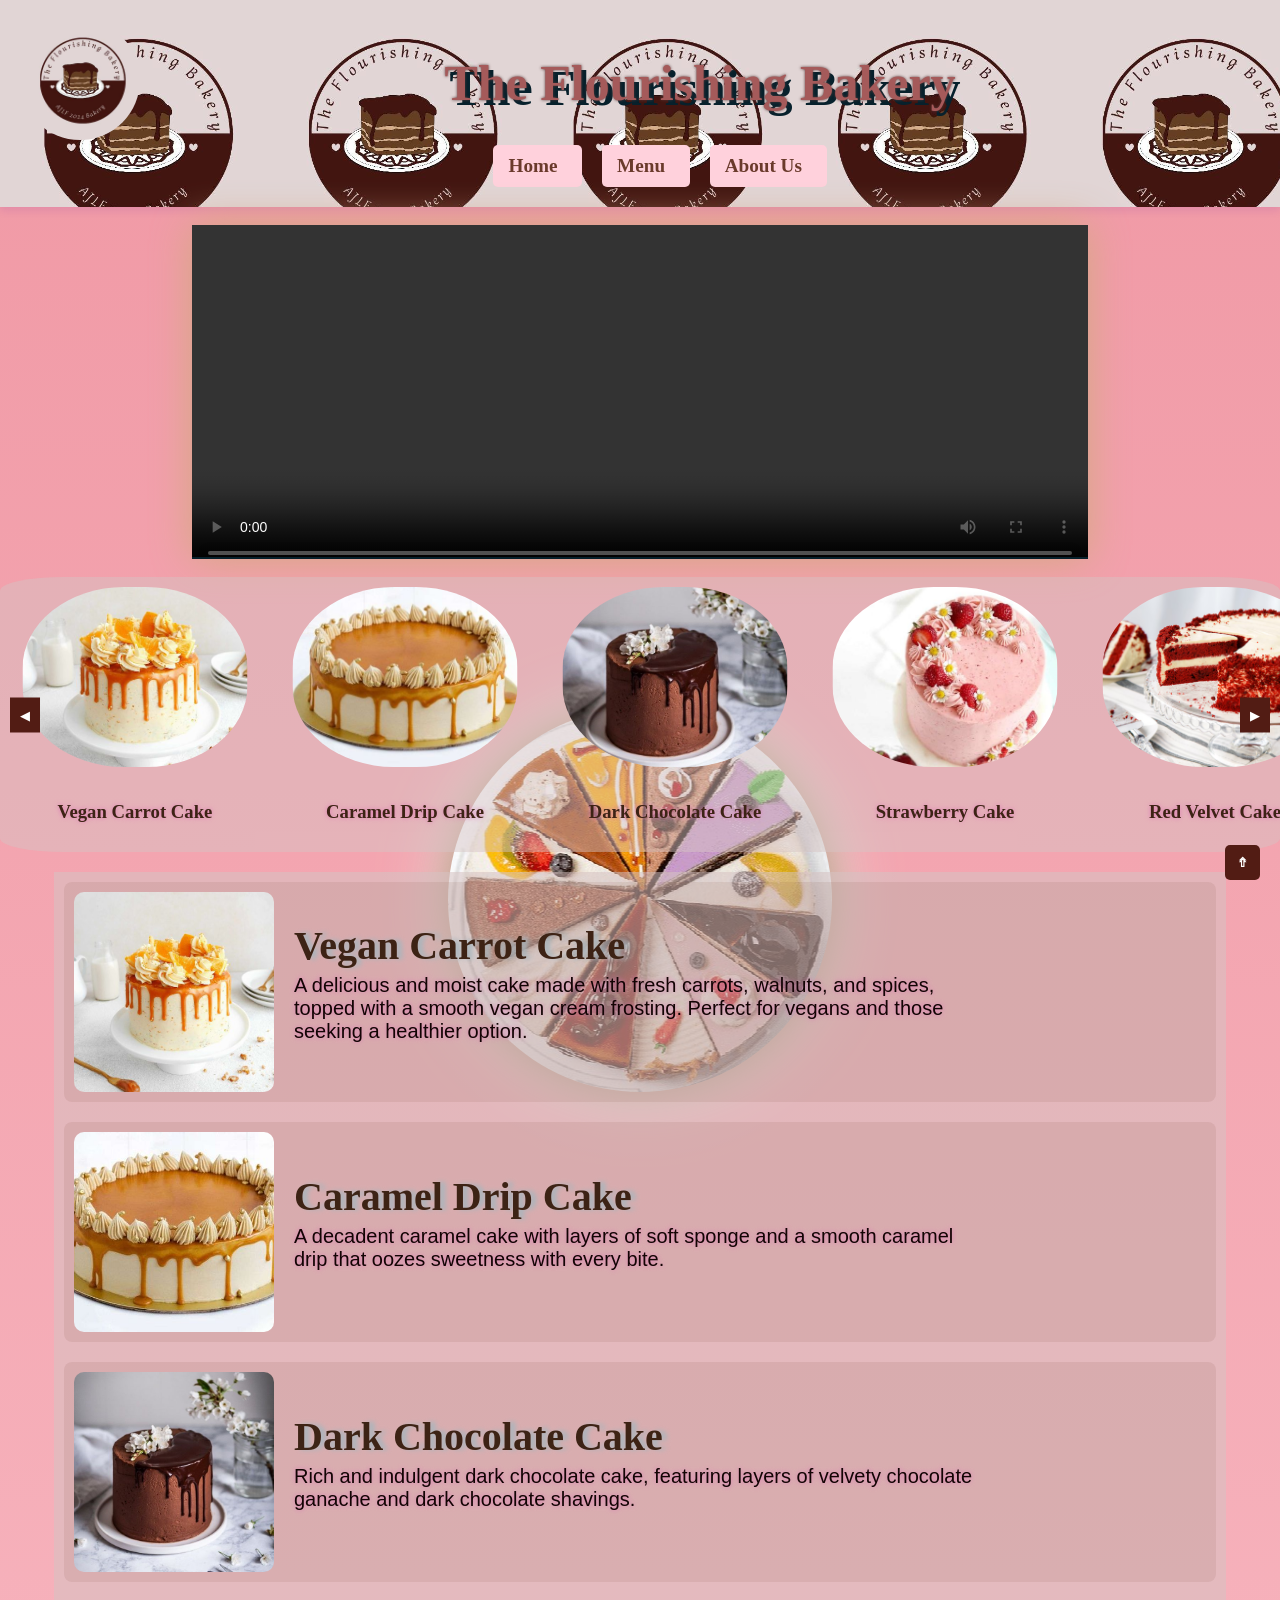
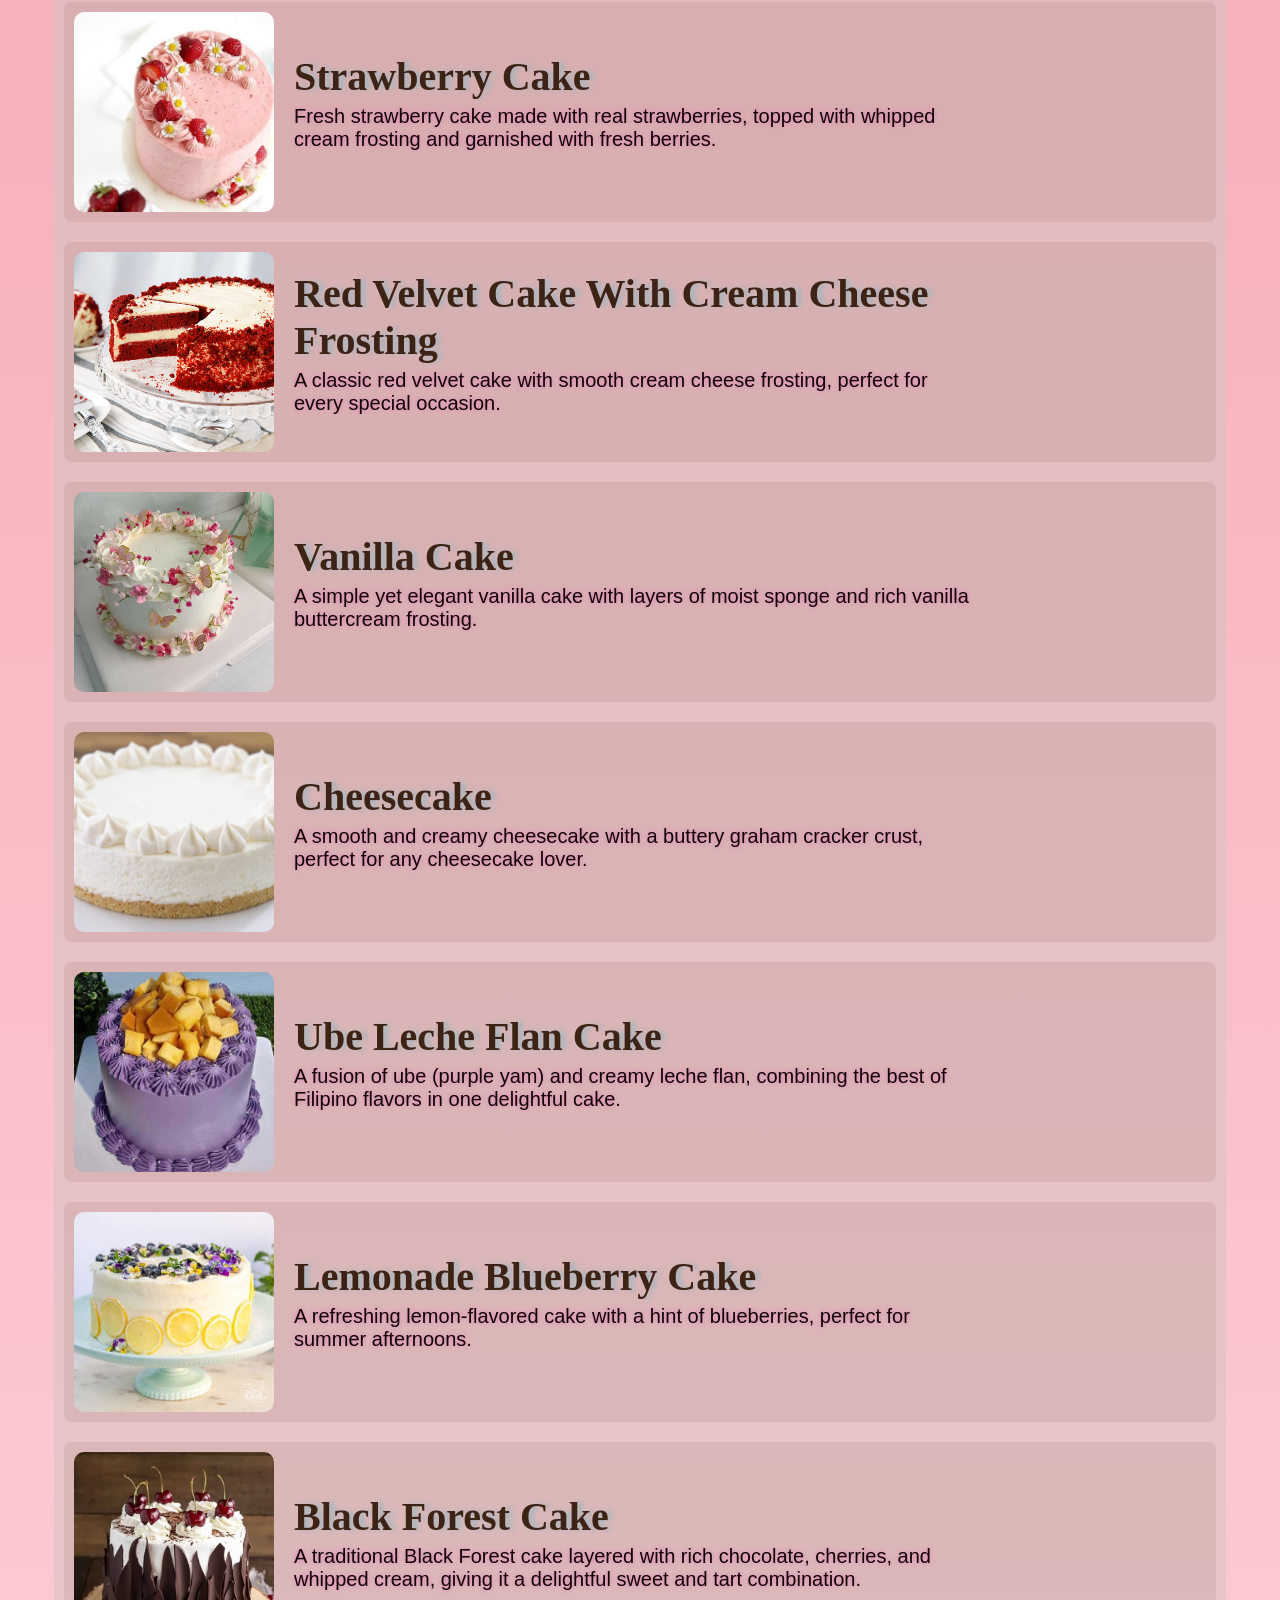
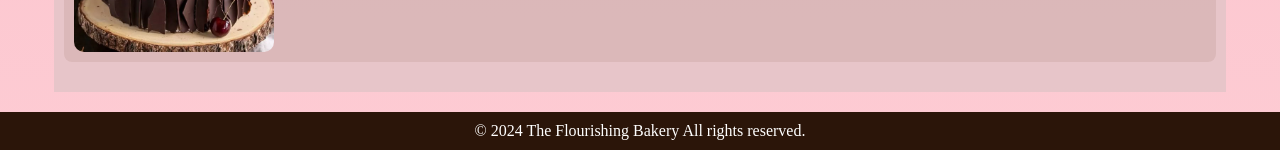
<file: index.html>
<!DOCTYPE html>
<html lang="en">

<head>
    <meta charset="UTF-8">
    <meta name="viewport" content="width=device-width, initial-scale=1.0">
    <link rel="icon" href="IMAGES/logo.jpg" type="image/x-icon" />
    <title>The Flourishing Bakery</title>
    <style>
        body {
            margin: 0;
            padding: 0;
            color: #333;
            background: linear-gradient(to bottom, #f098a4 0%, #fdcbd3 100%);
            overflow-x: hidden;
            overflow-y: scroll;
        }

        body::before {
            content: " ";
            position: fixed;
            top: 100%;
            left: 50%;
            width: 30vw;
            height: 30vw;
            background-image: url("IMAGES/pogi.png");
            background-size: cover;
            background-position: center;
            z-index: -1;
            border-radius: 50%;
            animation: meon 50s infinite linear;
            transform: translate(-50%, -50%);
            filter: drop-shadow(0 0 20px rgb(179, 150, 123)) drop-shadow(0 0 30px rgb(233, 227, 222));
        }

        @keyframes meon {
            from {
                transform: translate(-50%, -50%) rotate(0deg);
            }

            to {
                transform: translate(-50%, -50%) rotate(360deg);
            }
        }

        body img {
            border-radius: 45%;
        }

        header {
            padding: 20px;
            font-family: 'Lucida Sans';
            text-align: center;
            color: rgb(165, 90, 90);
            box-shadow: 0 4px 8px rgba(95, 11, 173, 0.1);
            background-image: url("IMAGES/logo.jpg");
            background-size: 7cm;
            animation: bike 10s linear infinite;
        }

        @keyframes bike {
            0% {
                background-position: 100% 50%;
            }

            100% {
                background-position: 0% 50%;
            }
        }

        header img {
            height: 120px;
            width: 120px;
        }

        .gwapoko {
            border-radius: 50%;
        }

        h1 {
            font-size: 50px;
            text-shadow: 0px 0px 3px rgb(88, 57, 57),
                5px 5px 0px #07212c;
        }

        nav {
            display: flex;
            justify-content: center;
            align-items: center;
            flex-wrap: wrap;
            border-radius: 5px;
            text-align: center;
            margin-left: 40px;
        }

        nav a {
            text-decoration: none;
            color: #6a3a2b;
            font-weight: bold;
            font-size: 1.2rem;
            margin: 0 10px;
            padding: 10px 15px;
            background-color: #FFD1DC;
            border-radius: 5px;
            transition: background-color 0.3s ease, color 0.3s ease;
            text-align: center;
        }

        nav a:hover {
            background-color: #F5A9B8;
            color: #fff;
        }

        .ah {
            position: relative;
            width: 70%;
            height: 250px;
            overflow: hidden;
            margin: 0 auto;
            filter: drop-shadow(0 0 20px rgb(211, 168, 128));
            box-shadow: 0px 2px #07212c;
        }

        .ah video {
            position: absolute;
            top: 55%;
            left: 50%;
            transform: translate(-50%, -50%);
            width: 100%;
            height: 100%;
            object-fit: none;
        }

        .products-container {
            position: relative;
            max-width: 100%;
            margin: 20px auto;
            overflow: hidden;
            background-color: rgba(214, 194, 194, 0.479);
            line-height: 40px;
            padding-bottom: 20px;
            border-radius: 5%;
        }

        .products {
            display: flex;
            transition: transform 0.3s ease;
        }

        .product {
            text-align: center;
            min-width: 250px;
            margin: 0 10px;
        }

        .products .product img {
            width: 100%;
            height: 200px;
            object-fit: cover;
            transform: scale(0.9);
            transition: transform 0.3s ease;
        }

        .product:hover img {
            transform: scale(1);
        }

        .product h3 {
            margin: 0;
            color: #3d2315;
            text-shadow: 0px 0px 5px #db76b5;
        }

        .order-btn {
            background-color: #d32f2f;
            color: white;
            padding: 10px 20px;
            border: none;
            cursor: pointer;
            width: 80px;
            line-height: 13px;
            border-radius: 10%;
            text-decoration: none;
            font-size: 16px;
            margin-top: 10px;
            display: block;
            margin-left: auto;
            margin-right: auto;
        }

        .cake-description-container {
            max-width: 90%;
            margin: 20px auto;
            padding: 10px;
            background-color: rgba(214, 194, 194, 0.555);
        }

        .cake-description {
            display: flex;
            align-items: center;
            margin-bottom: 20px;
            background-color: rgba(121, 73, 48, 0.1);
            padding: 10px;
            border-radius: 8px;
        }

        .cake-description img {
            width: 200px;
            height: 200px;
            object-fit: cover;
            margin-right: 20px;
            border-radius: 10px;
        }

        .description-text {
            max-width: 60%;
        }

        .description-text h3 {
            margin: 0;
            color: #3d2315;
            font-family: Cambria;
            font-size: 40px;
            text-shadow: 5px 0px 5px #a8b6bd;
        }

        .description-text p {
            margin-top: 5px;
            color: rgb(19, 4, 4);
            font-family: sans-serif;
            text-shadow: 0px 0px 5px #db76b5;
            font-size: 20px;
        }

        .arrow {
            position: absolute;
            top: 50%;
            transform: translateY(-50%);
            background-color: #521C14;
            color: white;
            border: none;
            padding: 10px;
            cursor: pointer;
            z-index: 1;
        }

        .arrow.left {
            left: 10px;
        }

        .arrow.right {
            right: 10px;
        }

        .up-button {
            position: fixed;
            bottom: 20px;
            right: 20px;
            background-color: #521C14;
            color: white;
            border: none;
            padding: 10px;
            width: 35px;
            cursor: pointer;
            z-index: 1;
            border-radius: 5px;
        }

        footer {
            background-color: #2b1509;
            color: white;
            text-align: center;
            padding: 10px 0;
            position: relative;
            bottom: 0;
            width: 100%;
        }


        @media only screen and (max-width: 600px) {

            header h1 {
                font-size: 32px;
            }

            .ah {
                height: 200px;
            }

            .products-container {
                padding-bottom: 10px;
            }

            .product img {
                height: 150px;
            }

            .order-btn {
                width: 70px;
                padding: 5px 10px;
                font-size: 14px;
            }

            .cake-description-container {
                max-width: 95%;
                padding: 5px;
            }

            .cake-description {
                flex-direction: column;
                align-items: center;
                margin-bottom: 15px;
            }

            .cake-description img {
                width: 100%;
                height: auto;
                margin-bottom: 10px;
                border-radius: 10px;
            }

            .description-text {
                max-width: 100%;
                text-align: center;
            }

            .description-text h3 {
                font-size: 24px;
            }

            .description-text p {
                font-size: 16px;
            }

            .arrow {
                padding: 5px;
            }

            nav {
                flex-direction: column;
                align-items: center;
            }

            nav a {
                font-size: 18px;
                margin-bottom: 10px;
            }
        }

        @media only screen and (min-width: 601px) and (max-width: 1024px) {

            header h1 {
                font-size: 40px;
            }

            .ah {
                height: 250px;
            }

            .product img {
                height: 180px;
            }

            .order-btn {
                width: 75px;
                padding: 8px 15px;
                font-size: 15px;
            }

            .cake-description-container {
                max-width: 90%;
                padding: 10px;
            }

            .cake-description {
                flex-direction: row;
                align-items: flex-start;
                margin-bottom: 20px;
            }

            .cake-description img {
                width: 150px;
                height: 150px;
                margin-right: 15px;
            }

            .description-text h3 {
                font-size: 32px;
            }

            .description-text p {
                font-size: 18px;
            }

            .arrow {
                padding: 8px;
            }
        }

        @media only screen and (min-width: 1025px) {

            header h1 {
                font-size: 50px;
            }

            .ah {
                height: 350px;
            }

            .products-container {
                padding-bottom: 20px;
            }

            .product img {
                height: 200px;
            }

            .order-btn {
                width: 80px;
                padding: 10px 20px;
                font-size: 16px;
            }


            .arrow {
                padding: 10px;
            }
        }
    </style>
</head>

<body>
    <header>
        <a href="index.html">
            <img src="IMAGES/logo.jpg" alt="Logo" class="gwapoko" style="float: left;">
        </a>
        <h1>The Flourishing Bakery</h1>
        <nav>
            <a href="index.html">Home &nbsp;</a>
            <a href="menu.html">Menu &nbsp;</a>
            <a href="aboutus.html">About Us &nbsp;</a>
        </nav>
    </header>
    <main>
        <div class="ah">
            <video controls loop>
                <source src="VIDEOS/video.mp4" type="video/mp4">
            </video>
        </div>

        <div class="products-container">
            <button class="arrow left" onclick="prev()">&#9664;</button>
            <button class="arrow right" onclick="next()">&#9654;</button>
            <div class="products" id="products">
                <div class="product">
                    <img src="IMAGES/vegan.jpg" alt="Vegan Carrot Cake">
                    <h3>Vegan Carrot Cake</h3>
                </div>
                <div class="product">
                    <img src="IMAGES/caramel.jpg" alt="Caramel Drip Cake">
                    <h3>Caramel Drip Cake</h3>
                </div>
                <div class="product">
                    <img src="IMAGES/darkc.jpg" alt="Dark Chocolate Cake">
                    <h3>Dark Chocolate Cake</h3>
                </div>
                <div class="product">
                    <img src="IMAGES/strawberry.jpg" alt="Strawberry Cake">
                    <h3>Strawberry Cake</h3>
                </div>
                <div class="product">
                    <img src="IMAGES/red.png" alt="Red Velvet Cake With Cream Cheese Frosting Cake">
                    <h3>Red Velvet Cake</h3>
                </div>
                <div class="product">
                    <img src="IMAGES/vanilla.jpg" alt="Vanilla Cake">
                    <h3>Vanilla Cake</h3>
                </div>
                <div class="product">
                    <img src="IMAGES/cheesecake.png" alt="Cheesecake">
                    <h3>Cheesecake</h3>
                </div>
                <div class="product">
                    <img src="IMAGES/ube.jpg" alt="Ube Leche Flan Cake">
                    <h3>Ube Leche Flan Cake</h3>
                </div>
                <div class="product">
                    <img src="IMAGES/lem.jpg" alt="Lemonade Blueberry Cake">
                    <h3>Lemonade Blueberry Cake</h3>
                </div>
                <div class="product">
                    <img src="IMAGES/bf.jpg" alt="Black Forest Cake">
                    <h3>Black Forest Cake</h3>
                </div>
            </div>
        </div>
        <div class="cake-description-container">
            <div class="cake-description">
                <img src="IMAGES/vegan.jpg" alt="Vegan Carrot Cake">
                <div class="description-text">
                    <h3>Vegan Carrot Cake</h3>
                    <p>A delicious and moist cake made with fresh carrots, walnuts, and spices, topped with a smooth
                        vegan cream frosting. Perfect for vegans and those seeking a healthier option.</p>
                </div>
            </div>

            <div class="cake-description">
                <img src="IMAGES/caramel.jpg" alt="Caramel Drip Cake">
                <div class="description-text">
                    <h3>Caramel Drip Cake</h3>
                    <p>A decadent caramel cake with layers of soft sponge and a smooth caramel drip that oozes sweetness
                        with every bite.</p>
                </div>
            </div>

            <div class="cake-description">
                <img src="IMAGES/darkc.jpg" alt="Dark Chocolate Cake">
                <div class="description-text">
                    <h3>Dark Chocolate Cake</h3>
                    <p>Rich and indulgent dark chocolate cake, featuring layers of velvety chocolate ganache and dark
                        chocolate shavings.</p>
                </div>
            </div>

            <div class="cake-description">
                <img src="IMAGES/strawberry.jpg" alt="Strawberry Cake">
                <div class="description-text">
                    <h3>Strawberry Cake</h3>
                    <p>Fresh strawberry cake made with real strawberries, topped with whipped cream frosting and
                        garnished with fresh berries.</p>
                </div>
            </div>

            <div class="cake-description">
                <img src="IMAGES/red.png" alt="Red Velvet Cake With Cream Cheese Frosting">
                <div class="description-text">
                    <h3>Red Velvet Cake With Cream Cheese Frosting</h3>
                    <p>A classic red velvet cake with smooth cream cheese frosting, perfect for every special occasion.
                    </p>
                </div>
            </div>

            <div class="cake-description">
                <img src="IMAGES/vanilla.jpg" alt="Vanilla Cake">
                <div class="description-text">
                    <h3>Vanilla Cake</h3>
                    <p>A simple yet elegant vanilla cake with layers of moist sponge and rich vanilla buttercream
                        frosting.</p>
                </div>
            </div>

            <div class="cake-description">
                <img src="IMAGES/cheesecake.png" alt="Cheesecake">
                <div class="description-text">
                    <h3>Cheesecake</h3>
                    <p>A smooth and creamy cheesecake with a buttery graham cracker crust, perfect for any cheesecake
                        lover.</p>
                </div>
            </div>

            <div class="cake-description">
                <img src="IMAGES/ube.jpg" alt="Ube Leche Flan Cake">
                <div class="description-text">
                    <h3>Ube Leche Flan Cake</h3>
                    <p>A fusion of ube (purple yam) and creamy leche flan, combining the best of Filipino flavors in one
                        delightful cake.</p>
                </div>
            </div>

            <div class="cake-description">
                <img src="IMAGES/lem.jpg" alt="Lemonade Blueberry Cake">
                <div class="description-text">
                    <h3>Lemonade Blueberry Cake</h3>
                    <p>A refreshing lemon-flavored cake with a hint of blueberries, perfect for summer afternoons.</p>
                </div>
            </div>

            <div class="cake-description">
                <img src="IMAGES/bf.jpg" alt="Black Forest Cake">
                <div class="description-text">
                    <h3>Black Forest Cake</h3>
                    <p>A traditional Black Forest cake layered with rich chocolate, cherries, and whipped cream, giving
                        it a delightful sweet and tart combination.</p>
                </div>
            </div>
        </div>


        <button class="up-button" onclick="scrollToTop()"><b>&#8686;</b></button>

    </main>

    <script>
        let currentIndex = 0;
        const products = document.getElementById('products');
        const totalProducts = products.children.length;
        const visibleProducts = 3; 

        function next() {
            if (currentIndex < totalProducts - visibleProducts) {
                currentIndex++;
                updateSliderPosition();
            }
        }

        function prev() {
            if (currentIndex > 0) {
                currentIndex--;
                updateSliderPosition();
            }
        }

        function updateSliderPosition() {
            const productWidth = 250 + 20; 
            products.style.transform = `translateX(-${currentIndex * productWidth}px)`;
        }

        function scrollToTop() {
            window.scrollTo({
                top: 0,
                behavior: 'smooth' 
            });
        }
    </script>
    <footer>
        &copy; 2024 The Flourishing Bakery All rights reserved.
    </footer>
</body>

</html>
</file>
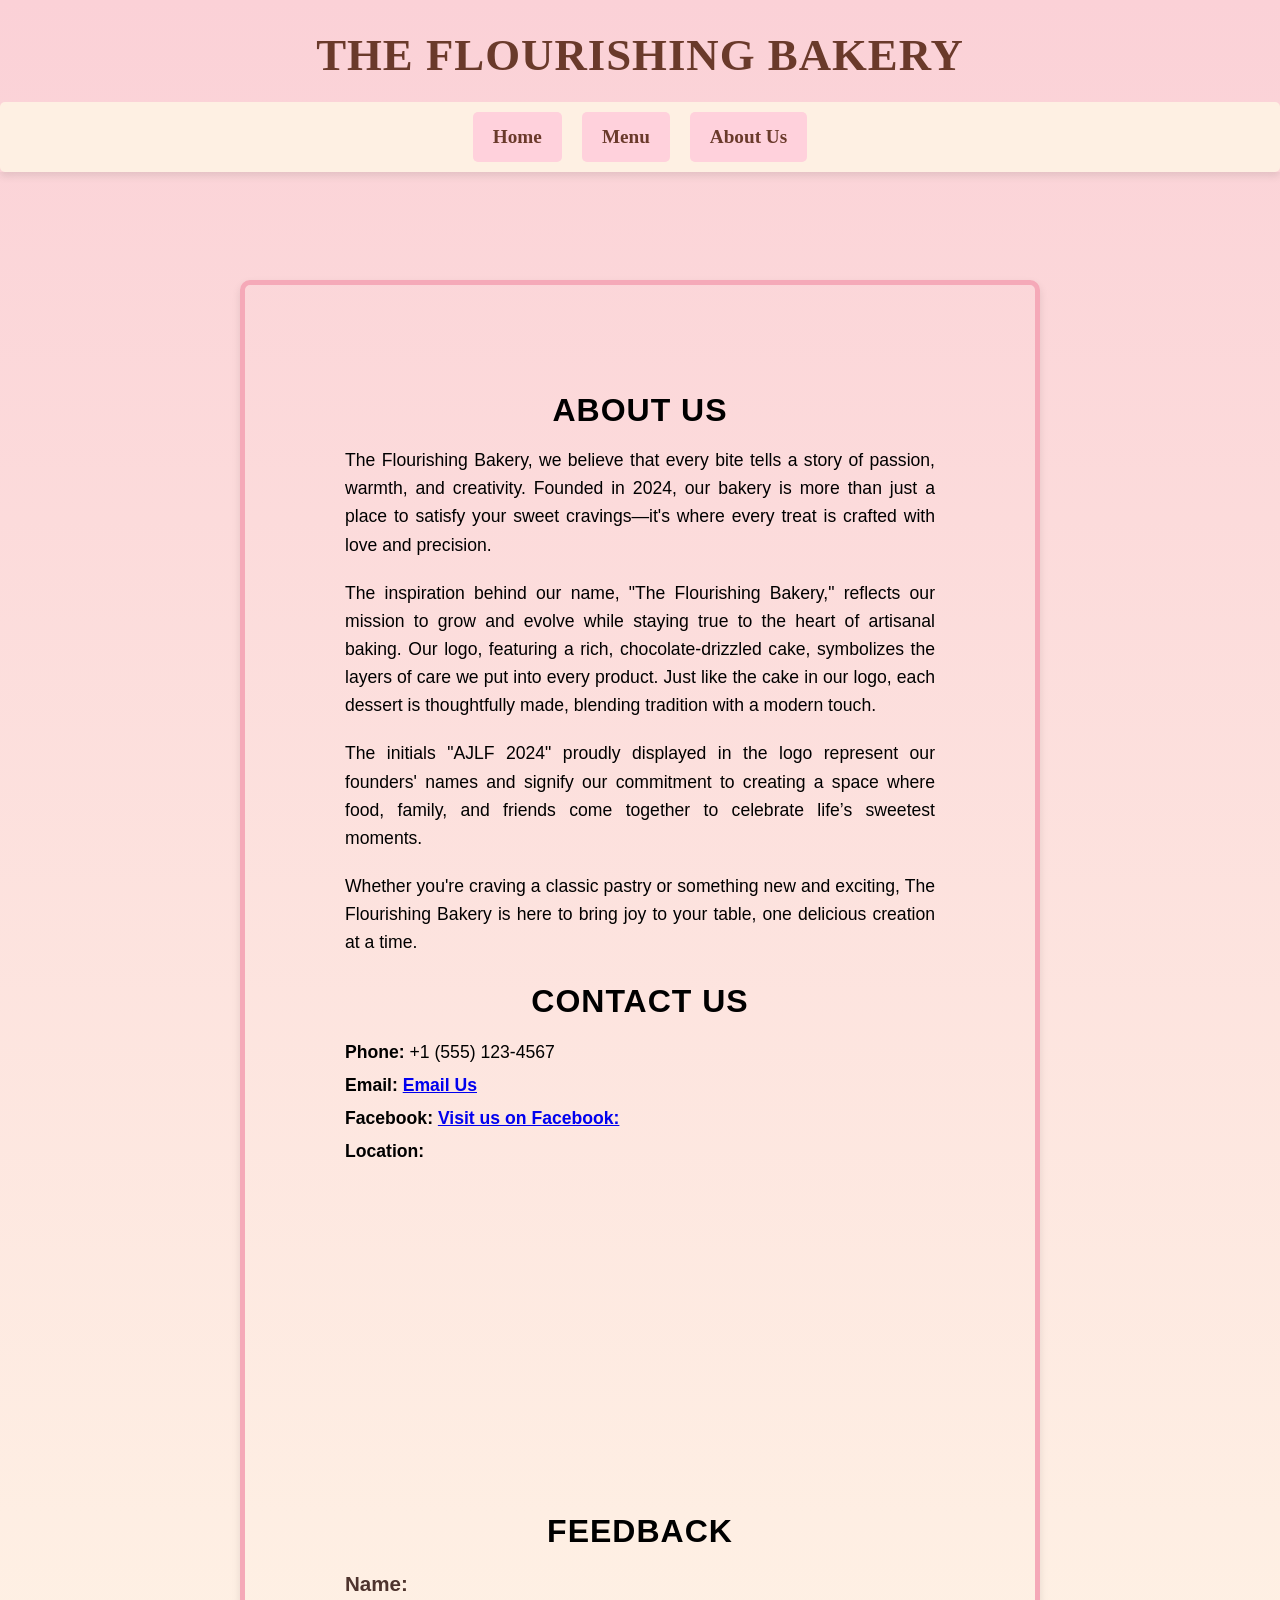
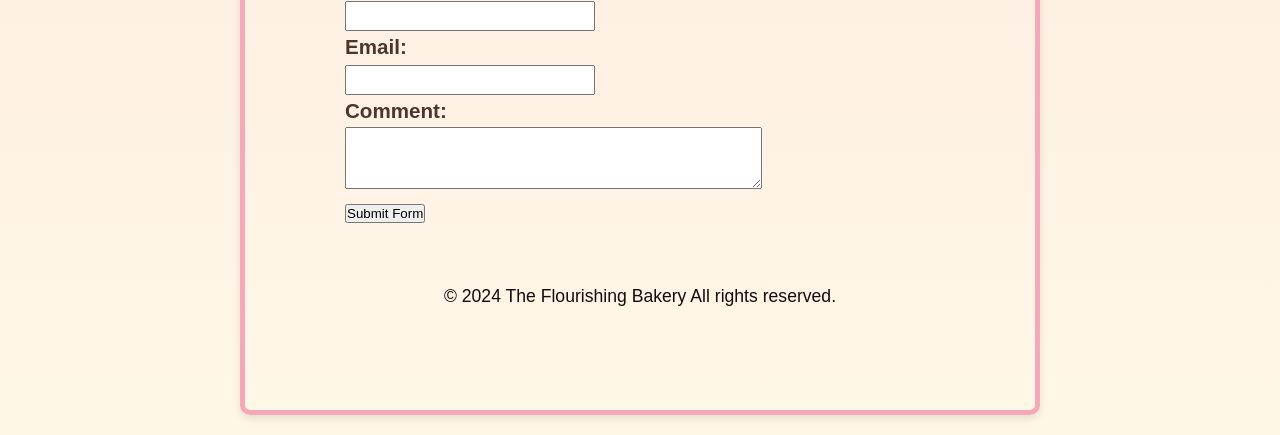
<file: aboutus.html>
<!DOCTYPE html>
<html lang="en">

<head>
  <meta charset="UTF-8">
  <meta name="viewport" content="width=device-width, initial-scale=1">
  <link rel="icon" href="IMAGES/logo.jpg" type="image/x-icon" />
  <title>About Us - The Flourishing Bakery</title>
  <style>
    * {
      margin: 0;
      padding: 0;
      box-sizing: border-box;
    }

    body {
      font-family: 'Arial', sans-serif;
      color: #4E342E;
      background: linear-gradient(to bottom, #fbd1d7 0%, #FFF8E7 100%);
      background-color: #ffe5ec;
      background-size: cover;
      background-position: center;
      background-repeat: no-repeat;
      line-height: 1.6;
      padding: 80px 20px 20px;
      display: flex;
      justify-content: center;
      align-items: center;
      min-height: 100vh;
    }

    header {
      position: absolute;
      top: 0;
      width: 100%;
      background-color: transparent;
      box-shadow: 0 4px 8px rgba(0, 0, 0, 0.1);
      padding-top: 20px;
      font-family: 'Lucida Sans';
    }

    header h1 {
      font-size: 2.8rem;
      color: #6a3a2b;
      text-align: center;
      text-transform: uppercase;
      letter-spacing: 1px;
      margin-bottom: 10px;
    }

    nav {
      display: flex;
      justify-content: center;
      align-items: center;
      flex-wrap: wrap;
      background-color: rgba(255, 248, 231, 0.8);
      padding: 10px;
      border-radius: 5px;
    }

    nav a {
      text-decoration: none;
      color: #6a3a2b;
      font-weight: bold;
      font-size: 1.2rem;
      margin: 0 10px;
      padding: 10px 20px;
      background-color: #FFD1DC;
      border-radius: 5px;
      transition: background-color 0.3s ease, color 0.3s ease;
    }

    nav a:hover {
      background-color: #F5A9B8;
      color: #fff;
    }

    .container {
      max-width: 800px;
      width: 100%;
      margin-top: 200px;
      background-color: transparent;
      padding: 100px;
      border-radius: 10px;
      box-shadow: 0 4px 8px rgba(0, 0, 0, 0.1);
      border: 5px solid #F5A9B8;
    }

    p {
      font-size: 1.1rem;
      margin-bottom: 20px;
      text-align: justify;
      color: #000000;
    }

    .contact {
      margin-top: 20px;
      font-size: 1.1rem;
    }

    .container h2 {
      font-size: 2rem;
      margin-bottom: 10px;
      color: #000000;
      text-align: center;
      text-transform: uppercase;
      letter-spacing: 1px;
    }

    .contact h2 {
      font-size: 2rem;
      margin-bottom: 10px;
      color: #000000;
      text-align: center;
      text-transform: uppercase;
      letter-spacing: 1px;
    }

    .contact p {
      margin: 5px 0;
    }

    .contact p span {
      font-weight: bold;
    }

    iframe {
      width: 100%;
      height: 300px;
      border: none;
    }

    .pogi {
      height: 30px;
      width: 250px;
    }

    footer {
      color: #160a0a;
      text-align: center;
    }

    @media only screen and (max-width: 600px) {
      body {
        padding: 50px 10px 10px;
        background-size: auto 100%;
      }

      header h1 {
        font-size: 1.8rem;
      }

      nav a {
        font-size: 1rem;
        padding: 8px 15px;
        margin: 5px;
      }

      .container {
        max-width: 100%;
        padding: 15px;
        border-width: 3px;
      }

      h1 {
        font-size: 2rem;
      }

      p {
        font-size: 1rem;
      }

      iframe {
        height: 200px;
      }
    }
  </style>

</head>

<body>
  <header>
    <h1>The Flourishing Bakery</h1>
    <nav>
      <a href="index.html">Home</a>
      <a href="menu.html">Menu</a>
      <a href="aboutus.html">About Us</a>
    </nav>
  </header>

  <div class="container">

    <h2>ABOUT US</h2>

    <p>The Flourishing Bakery, we believe that every bite tells a story of passion, warmth, and creativity. Founded
      in 2024, our bakery is more than just a place to satisfy your sweet cravings—it's where every treat is crafted
      with love and precision.</p>

    <p>The inspiration behind our name, "The Flourishing Bakery," reflects our mission to grow and evolve while staying
      true to the heart of artisanal baking. Our logo, featuring a rich, chocolate-drizzled cake, symbolizes the layers
      of care we put into every product. Just like the cake in our logo, each dessert is thoughtfully made, blending
      tradition with a modern touch.</p>

    <p>The initials "AJLF 2024" proudly displayed in the logo represent our founders' names and signify our commitment
      to creating a space where food, family, and friends come together to celebrate life’s sweetest moments.</p>

    <p>Whether you're craving a classic pastry or something new and exciting, The Flourishing Bakery is here to bring
      joy to your table, one delicious creation at a time.</p>

    <div class="contact">
      <h2>Contact Us</h2>
      <p><span>Phone:</span> +1 (555) 123-4567</p>
      <p><span>Email: <a href="mailto:flourishingbakery@gmail.com" target="_blank">Email Us</a></span></p>
      <p><span>Facebook: <a href="https://www.facebook.com/the.flourishing.bakery" target="_blank">Visit us on
            Facebook:</a></span></p>
      <p><span>Location:</span></p>
      <iframe
        src="https://www.google.com/maps/embed?pb=!1m18!1m12!1m3!1d3925.742742376327!2d123.86439468523676!3d10.282300163636034!2m3!1f0!2f0!3f0!3m2!1i1024!2i768!4f13.1!3m3!1m2!1s0x33a99c13578dbf8f%3A0x7f2e37679463a644!2sSaint%20Arnold%20Jansen%20Church!5e0!3m2!1sen!2sph!4v1729588413098!5m2!1sen!2sph"
        width="600" height="450" style="border:0;" allowfullscreen="" loading="lazy"
        referrerpolicy="no-referrer-when-downgrade"></iframe>
      <br>
      <br>
      <h2>FEEDBACK</h2>
      <form action="https://api.web3forms.com/submit" method="POST">

        <input type="hidden" name="access_key" value="25527c5b-45bd-444d-baba-dbabc57656e1">
        <h3>Name:</h3>
        <input type="text" autocomplete="off" name="name" class="pogi" required>
        <h3>Email:</h3>
        <input type="email" autocomplete="off" name="email" class="pogi" required>
        <h3>Comment:</h3>
        <textarea rows="4" cols="50" name="message" required></textarea>
        <br>
        <button type="submit">Submit

          Form</button>

      </form>
      <br>
      <br>
      <footer>
        &copy; 2024 The Flourishing Bakery All rights reserved.
      </footer>
    </div>
  </div>
</body>

</html>
</file>
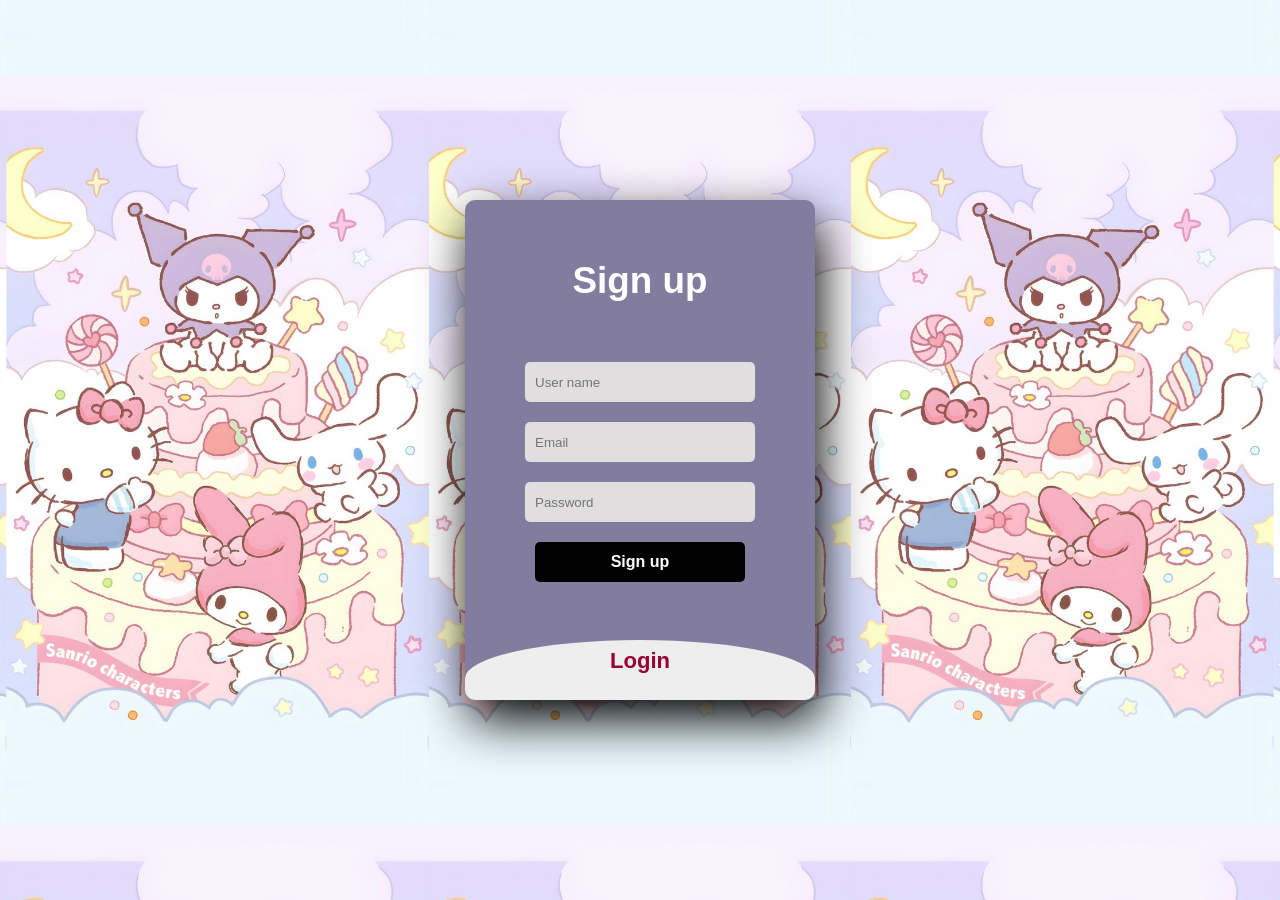
<file: login.html>
<!DOCTYPE html>
<html lang="en">

<head>
  <meta charset="UTF-8">
  <meta name="viewport" content="width=device-width, initial-scale=1.0">
  <link rel="icon" href="IMAGES/logo.jpg" type="image/x-icon" />
  <link rel="stylesheet" href="CSS/style.css">
  <title>The Flourishing Bakery Login and Registration Form</title>
  <style>
    .error-message {
      color: red;
    }
    body {
	margin: 0;
	padding: 0;
	display: flex;
	justify-content: center;
	align-items: center;
	min-height: 100vh;
	font-family: 'Jost', sans-serif;
	background-image: url("IMAGES/meow.jpg");
	background-size: 33%;
	background-position: center;
}

  </style>
</head>

<body>

  <div class="main">

    <input type="checkbox" id="chk" aria-hidden="true">

    <div class="signup">
      <form id="signup-form" onsubmit="signup(event)">
        <label for="chk" aria-hidden="true">Sign up</label>
        <input type="text" id="signup-username" placeholder="User name" required="">
        <input type="email" id="signup-email" placeholder="Email" required="">
        <input type="password" id="signup-password" placeholder="Password" required="">
        <button type="submit">Sign up</button>
      </form>
    </div>

    <div class="login">
      <form id="login-form" onsubmit="login(event)">
        <label for="chk" aria-hidden="true">Login</label>
        <input type="email" id="login-email" placeholder="Email" required="">
        <input type="password" id="login-password" placeholder="Password" required="">
        <span id="login-error" class="error-message"></span>
        <button type="submit">Login</button>
      </form>
    </div>
  </div>

  <script>
    function getUserData() {
      var users = localStorage.getItem('users');
      return users ? JSON.parse(users) : [];
    }

    function saveUserData(users) {
      localStorage.setItem('users', JSON.stringify(users));
    }

    function signup(event) {
      event.preventDefault(); 

      var username = document.getElementById('signup-username').value;
      var email = document.getElementById('signup-email').value;
      var password = document.getElementById('signup-password').value;

      var users = getUserData();

      var existingUser = users.find(function (user) {
        return user.username === username || user.email === email;
      });

      if (existingUser) {
        alert('Username or email already exists. Please choose another.');
        return;
      }

      users.push({ username: username, email: email, password: password });

      saveUserData(users);

      document.getElementById('signup-form').reset();
    }

    function login(event) {
      event.preventDefault(); 

      var email = document.getElementById('login-email').value;
      var password = document.getElementById('login-password').value;
      var loginError = document.getElementById('login-error');

      var users = getUserData();

      var user = users.find(function (user) {
        return user.email === email && user.password === password;
      });

      if (user) {
        window.location.href = "index.html";
        loginError.innerText = ''; 
      } else {
        loginError.innerText = 'Invalid username or password. Please try again.';
      }
    }
  </script>
</body>

</html>
</file>
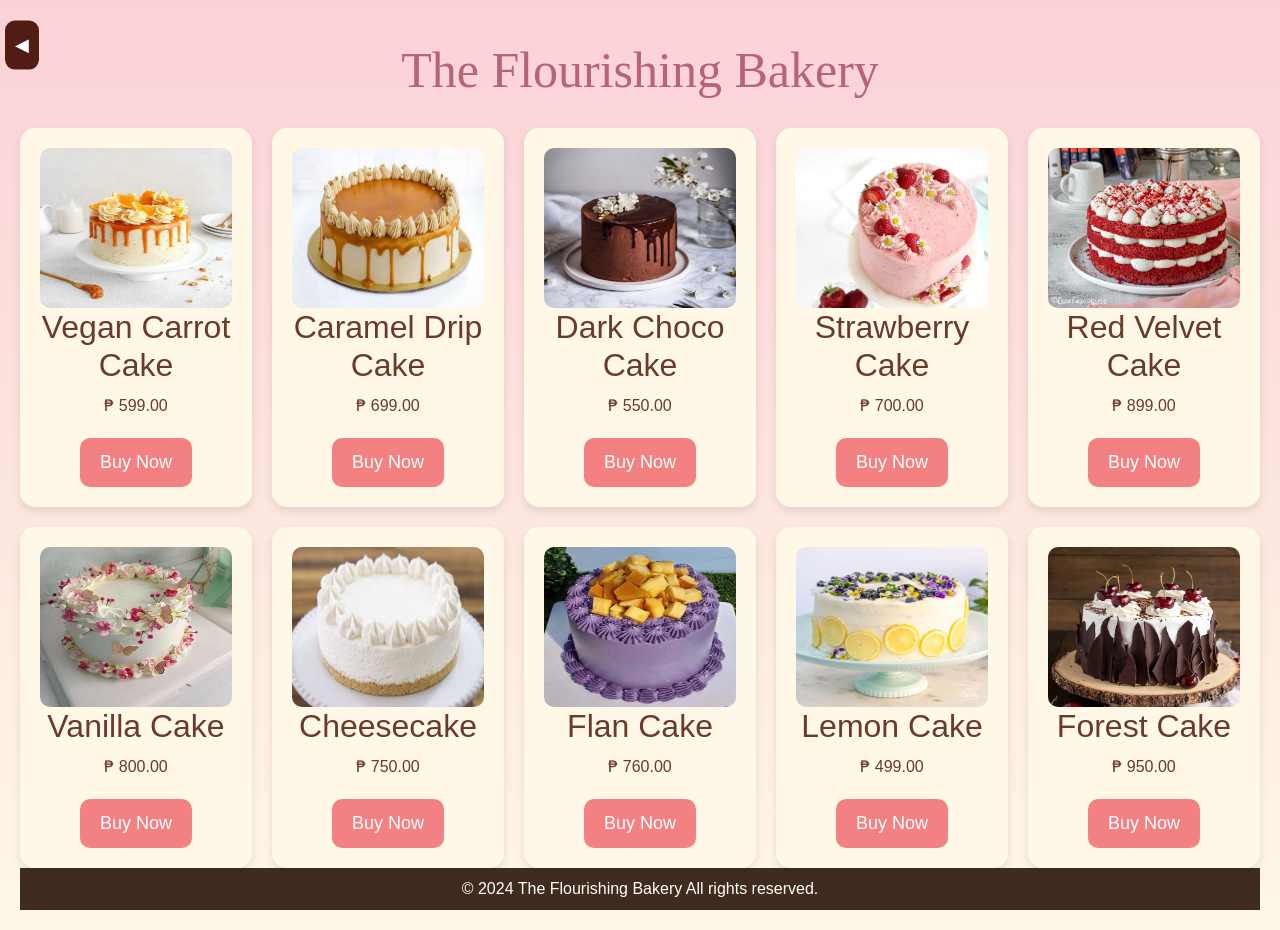
<file: menu.html>
<!DOCTYPE html>
<html lang="en">

<head>
    <meta charset="utf-8">
    <meta name="viewport" content="width=device-width, initial-scale=1">
    <link href="https://cdn.jsdelivr.net/npm/bootstrap@5.2.3/dist/css/bootstrap.min.css" rel="stylesheet">
    <link rel="stylesheet" href="https://cdnjs.cloudflare.com/ajax/libs/font-awesome/5.15.3/css/all.min.css">
    <link rel="icon" href="IMAGES/logo.jpg" type="image/x-icon"/>
    <title>The Flourishing Bakery</title>
    <style>
        * {
            margin: 0;
            padding: 0;
            box-sizing: border-box;
        }

        body {
            font-family: 'Lucida Sans', Arial, sans-serif;
            color: #6a3a2b;
            background: linear-gradient(to bottom, #fbd1d7 0%, #fff8e7 100%);
            line-height: 1.6;
            padding: 20px;
            display: flex;
            justify-content: center;
            align-items: center;
            min-height: 100vh;
        }

        header {
            padding: 20px;
            text-align: center;
            color: #6a3a2b;
            font-family: 'Brush Script MT', cursive;
            position: relative;
        }

        header img {
            height: 120px;
            width: 120px;
        }

        h1 {
            font-size: 50px;
            color: #b56576;
        }

        .arrow {
            position: fixed;
            top: 5%;
            transform: translateY(-50%);
            background-color: #521C14;
            color: white;
            border: none;
            padding: 10px;
            cursor: pointer;
            z-index: 1;
        }

        .arrow.left {
            left: 5px;
        }

        .grid-container {
            display: grid;
            grid-template-columns: repeat(5, 1fr);
            grid-template-rows: repeat(2, auto);
            gap: 20px;
            max-width: 1300px;
            margin: 0 auto;
        }

        fieldset {
            background-color: #fff8e7;
            border: none;
            padding: 20px;
            border-radius: 15px;
            box-shadow: 0px 4px 8px rgba(0, 0, 0, 0.1);
            text-align: center;
        }

        img {
            width: 100%;
            height: 160px;
            border-radius: 10px;
        }

        button {
            padding: 10px 20px;
            background-color: #f38181;
            color: white;
            border: none;
            border-radius: 10px;
            cursor: pointer;
            font-size: 18px;
        }

        button:hover {
            background-color: #f8a5a5;
        }

        footer {
            background-color: #2b1509e5;
            color: white;
            text-align: center;
            padding: 8px 0;
            position: relative;
            bottom: 0;
            width: 100%;
        }

        .star {
            font-size: 30px;
            cursor: pointer;
            color: gray;
        }

        .star.checked {
            color: gold;
        }

        .error {
            color: red;
        }

        @media only screen and (max-width: 600px) {
            header h1 {
                font-size: 32px;
            }

            .arrow {
                padding: 5px;
            }

            .grid-container {
                grid-template-columns: repeat(2, 1fr);
            }
        }

        @media only screen and (min-width: 601px) and (max-width: 1024px) {
            header h1 {
                font-size: 40px;
            }
        }
    </style>
</head>

<body>
    <main>
        <header>
            <a href="index.html">
                <button class="arrow left">&#9664;</button>
            </a>
            <h1>The Flourishing Bakery</h1>
        </header>

        <div class="grid-container">
            <fieldset>
                <section>
                    <img src="IMAGES/vegan.jpg" alt="Vegan Carrot Cake">
                    <h2>Vegan Carrot Cake</h2>
                    <div style="padding-bottom: 20px;">₱ 599.00</div>
                    <button type="button" data-bs-toggle="modal" data-bs-target="#paymentModal">Buy Now</button>
                </section>
            </fieldset>
            <fieldset>
                <section>
                    <img src="IMAGES/caramel.jpg" alt="Caramel Drip Cake">
                    <h2>Caramel Drip Cake</h2>
                    <div style="padding-bottom: 20px;">₱ 699.00</div>
                    <button type="button" data-bs-toggle="modal" data-bs-target="#paymentModal">Buy Now</button>
                </section>
            </fieldset>
            <fieldset>
                <section>
                    <img src="IMAGES/darkc.jpg" alt="Dark Chocolate Cake">
                    <h2>Dark Choco Cake</h2>
                    <div style="padding-bottom: 20px;">₱ 550.00</div>
                    <button type="button" data-bs-toggle="modal" data-bs-target="#paymentModal">Buy Now</button>
                </section>
            </fieldset>
            <fieldset>
                <section>
                    <img src="IMAGES/strawberry.jpg" alt="Strawberry Cake">
                    <h2>Strawberry Cake</h2>
                    <div style="padding-bottom: 20px;">₱ 700.00</div>
                    <button type="button" data-bs-toggle="modal" data-bs-target="#paymentModal">Buy Now</button>
                </section>
            </fieldset>
            <fieldset>
                <section>
                    <img src="IMAGES/red.jpg" alt="Red Velvet Cake">
                    <h2>Red Velvet Cake</h2>
                    <div style="padding-bottom: 20px;">₱ 899.00</div>
                    <button type="button" data-bs-toggle="modal" data-bs-target="#paymentModal">Buy Now</button>
                </section>
            </fieldset>
            <fieldset>
                <section>
                    <img src="IMAGES/vanilla.jpg" alt="Vanilla Cake">
                    <h2>Vanilla Cake</h2>
                    <div style="padding-bottom: 20px;">₱ 800.00</div>
                    <button type="button" data-bs-toggle="modal" data-bs-target="#paymentModal">Buy Now</button>
                </section>
            </fieldset>
            <fieldset>
                <section>
                    <img src="IMAGES/cheesecake.png" alt="Cheesecake">
                    <h2>Cheesecake</h2>
                    <div style="padding-bottom: 20px;">₱ 750.00</div>
                    <button type="button" data-bs-toggle="modal" data-bs-target="#paymentModal">Buy Now</button>
                </section>
            </fieldset>
            <fieldset>
                <section>
                    <img src="IMAGES/ube.jpg" alt="Ube Flan Cake">
                    <h2>Flan Cake</h2>
                    <div style="padding-bottom: 20px;">₱ 760.00</div>
                    <button type="button" data-bs-toggle="modal" data-bs-target="#paymentModal">Buy Now</button>
                </section>
            </fieldset>
            <fieldset>
                <section>
                    <img src="IMAGES/lem.jpg" alt="Lemonade Blueberry Cake">
                    <h2>Lemon Cake</h2>
                    <div style="padding-bottom: 20px;">₱ 499.00</div>
                    <button type="button" data-bs-toggle="modal" data-bs-target="#paymentModal">Buy Now</button>
                </section>
            </fieldset>
            <fieldset>
                <section>
                    <img src="IMAGES/bf.jpg" alt="Black Forest Cake">
                    <h2>Forest Cake</h2>
                    <div style="padding-bottom: 20px;">₱ 950.00</div>
                    <button type="button" data-bs-toggle="modal" data-bs-target="#paymentModal">Buy Now</button>
                </section>
            </fieldset>
        </div>
        <footer>
            &copy; 2024 The Flourishing Bakery All rights reserved.
        </footer>
        <div class="modal fade" id="paymentModal" tabindex="-1" aria-labelledby="paymentModalLabel" aria-hidden="true">
            <div class="modal-dialog">
                <div class="modal-content">
                    <div class="modal-header">
                        <h5 class="modal-title" id="paymentModalLabel">Payment</h5>
                        <button type="button" class="btn-close" data-bs-dismiss="modal" aria-label="Close"></button>
                    </div>
                    <div class="modal-body">
                        <form id="myForm">
                            <div class="mb-3">
                                <label for="recipientName" class="form-label">Name</label>
                                <input type="text" class="form-control" id="recipientName" placeholder="Enter your name"
                                    required>
                                <span class="error" id="nameError"></span>
                            </div>
                            <div class="mb-3">
                                <label for="recipientEmail" class="form-label">Email</label>
                                <input type="email" class="form-control" id="recipientEmail"
                                    placeholder="Enter your email" required>
                                <span class="error" id="emailError"></span>
                            </div>
                            <div class="mb-3">
                                <label for="recipientAddress" class="form-label">Address</label>
                                <input type="text" class="form-control" id="recipientAddress"
                                    placeholder="Enter your address" required>
                                <span class="error" id="addressError"></span>
                            </div>
                            <div class="mb-3">
                                <label for="recipientPayment" class="form-label">Payment Method</label>
                                <select class="form-select" id="recipientPayment" required>
                                    <option value="" disabled selected>Select payment method</option>
                                    <option value="gcash">GCash</option>
                                    <option value="credit_card">Credit Card</option>
                                </select>
                            </div>

                            <div class="mb-3">
                                <label for="recipientcon" class="form-label">Number</label>
                                <input type="contact" class="form-control" id="recipientcon"
                                    placeholder="Enter your number" required>
                                <span class="error" id="conError"></span>
                            </div>

                            <div class="mb-3">
                                <label for="recipientQuantity" class="form-label">Quantity</label>
                                <input type="number" class="form-control" id="recipientQuantity" min="1" required>
                            </div>
                            <div class="mb-3">
                                <label for="starRating" class="form-label">Rate your experience:</label>
                                <div id="starRating">
                                    <span class="star" data-value="1">&#9733;</span>
                                    <span class="star" data-value="2">&#9733;</span>
                                    <span class="star" data-value="3">&#9733;</span>
                                    <span class="star" data-value="4">&#9733;</span>
                                    <span class="star" data-value="5">&#9733;</span>
                                </div>
                                <input type="hidden" id="ratingValue" name="rating">
                            </div>
                        </form>
                    </div>
                    <div class="modal-footer">
                        <button type="button" class="btn btn-secondary" data-bs-dismiss="modal">Close</button>
                        <button type="button" class="btn btn-primary" id="submitRating">Submit</button>
                    </div>
                </div>
            </div>
        </div>
    </main>

    <script src="https://cdn.jsdelivr.net/npm/@popperjs/core@2.11.6/dist/umd/popper.min.js"></script>
    <script src="https://cdn.jsdelivr.net/npm/bootstrap@5.2.3/dist/js/bootstrap.min.js"></script>
    <script>
        const stars = document.querySelectorAll('.star');
        const ratingValue = document.getElementById('ratingValue');

        stars.forEach(star => {
            star.addEventListener('click', () => {
                let rating = star.getAttribute('data-value');
                ratingValue.value = rating;

                stars.forEach(s => {
                    s.classList.remove('checked');
                });
                for (let i = 0; i < rating; i++) {
                    stars[i].classList.add('checked');
                }
            });
        });

        document.getElementById('submitRating').addEventListener('click', () => {
            let valid = true;

            document.getElementById('nameError').innerText = '';
            document.getElementById('emailError').innerText = '';
            document.getElementById('addressError').innerText = '';

            const name = document.getElementById('recipientName').value;
            if (!name) {
                document.getElementById('nameError').innerText = 'Please fill up this form!';
                valid = false;
            }

            const email = document.getElementById('recipientEmail').value;
            if (!email) {
                document.getElementById('emailError').innerText = 'Please fill up this form!';
                valid = false;
            }

            const address = document.getElementById('recipientAddress').value;
            if (!address) {
                document.getElementById('addressError').innerText = 'Please fill up this form!';
                valid = false;
            }

            const contact = document.getElementById('recipientcon').value;
            if (!contact) {
                document.getElementById('conError').innerText = 'Please fill up this form!';
                valid = false;
            }

            if (valid) {
                alert('Order Successfully!');

                const modalElement = bootstrap.Modal.getInstance(document.getElementById('paymentModal'));
                modalElement.hide();

                document.getElementById('myForm').reset();
            }
        });

    </script>
</body>

</html>
</file>
<file: CSS/style.css>
.main {
	width: 350px;
	height: 500px;
	background: #827d9e;
	overflow: hidden;
	border-radius: 10px;
	box-shadow: 5px 20px 50px #000;
}

#chk {
	display: none;
}

.signup {
	position: relative;
	width: 100%;
	height: 100%;
}

label {
	color: #fff;
	font-size: 2.3em;
	justify-content: center;
	display: flex;
	margin: 60px;
	font-weight: bold;
	cursor: pointer;
	transition: .5s ease-in-out;
}

input {
	width: 60%;
	height: 20px;
	background: #e0dede;
	justify-content: center;
	display: flex;
	margin: 20px auto;
	padding: 10px;
	border: none;
	outline: none;
	border-radius: 5px;
}

button {
	width: 60%;
	height: 40px;
	margin: 10px auto;
	justify-content: center;
	display: block;
	color: #fff;
	background: black;
	font-size: 1em;
	font-weight: bold;
	margin-top: 20px;
	outline: none;
	border: none;
	border-radius: 5px;
	transition: .2s ease-in;
	cursor: pointer;
}

button:hover {
	background: #6d44b8;
}

.login {
	height: 460px;
	background: #eee;
	border-radius: 60% / 10%;
	transform: translateY(-180px);
	transition: .8s ease-in-out;
}

.login label {
	color: #990033;
	transform: scale(.6);
}

#chk:checked~.login {
	transform: translateY(-500px);
}

#chk:checked~.login label {
	transform: scale(1);
}	

#chk:checked~.signup label {
	transform: scale(.6);
}
</file>
